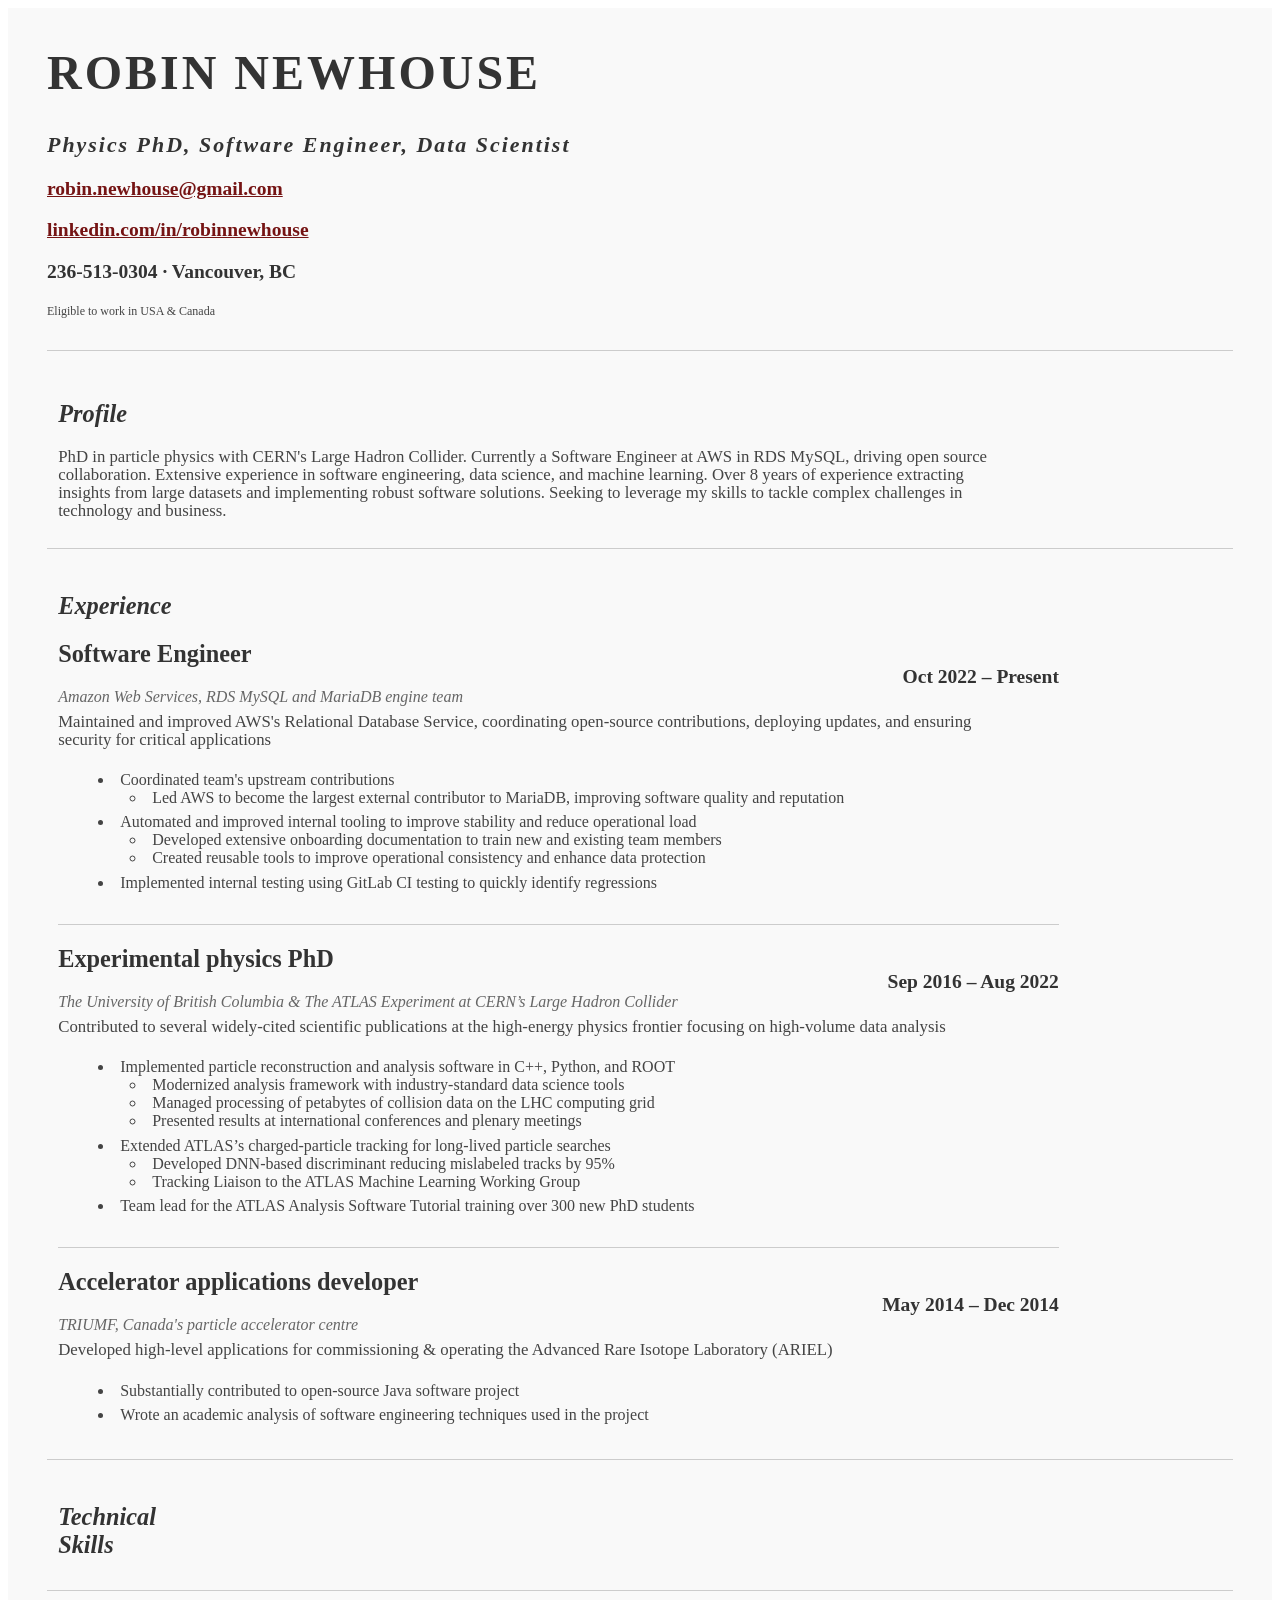
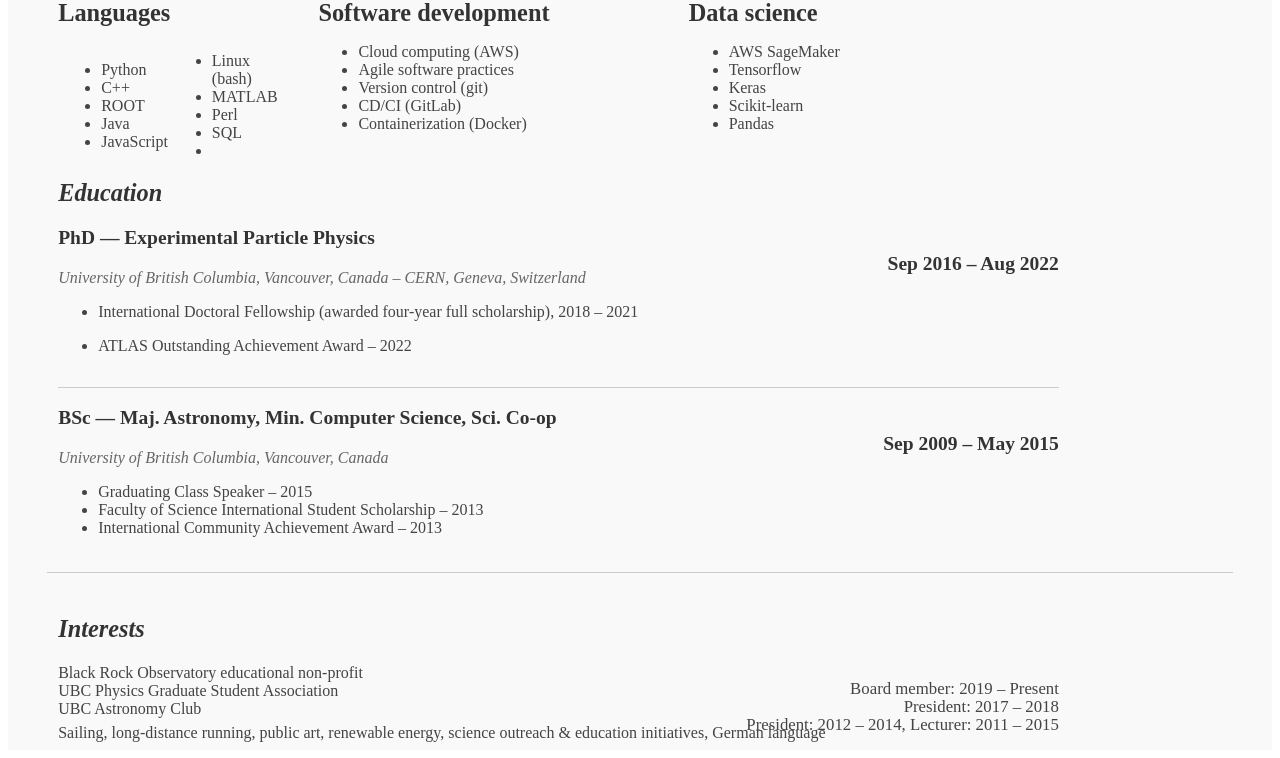
<file: html_resume/srt-resume.html>
<!DOCTYPE html PUBLIC "-//W3C//DTD XHTML 1.0 Strict//EN" "http://www.w3.org/TR/xhtml1/DTD/xhtml1-strict.dtd">
<html lang="HTML">
<head>

    <title>Robin Newhouse - Resume - Data Science, Software, Physics</title>
    <meta http-equiv="content-type" content="text/html; charset=utf-8"/>

    <meta name="keywords" content=""/>
    <meta name="description" content="Resume for Robin Newhouse, PhD. One-page resume with a focus on software and data science activities while working at CERN's Large Hadron Collider."/>
    <meta name="og:title" content="Resume for Robin Newhouse">

    <link href="https://yui-s.yahooapis.com/2.7.0/build/reset-fonts-grids/reset-fonts-grids.css" media="all"
          rel="stylesheet" type="text/css"/>


    <style type="text/css">
    /*
---------------------------------------------------------------------------------
	STRIPPED DOWN RESUME TEMPLATE
    html resume

    v0.9: 5/28/09

    design and code by: thingsthatarebrown.com 
                        (matt brown)
---------------------------------------------------------------------------------
*/


.msg { padding: 10px; background: #222; position: relative; }
.msg h1 { color: #fff;  }
.msg a { margin-left: 20px; background: #408814; color: white; padding: 4px 8px; text-decoration: none; }
.msg a:hover { background: #266400; }

/* //-- yui-grids style overrides -- */
body {
    font-family: Georgia, serif; color: #444; }
#inner { padding: 5px 39px; margin: 0 auto; background: #F9F9F9;
    border: 0 solid #666;
}
.yui-gf { margin-bottom: .7em; padding: .7em; border-bottom: 1px solid #ccc; }

/* //-- header, body, footer -- */
#hd { margin: 1.1em 0 1.1em 0; padding-bottom: 1.1em; border-bottom: 1px solid #ccc }
#hd h2 {  letter-spacing: 2px; }
#bd, #ft { margin-bottom: 0; }

/* //-- footer -- */
#ft { padding: 1em 0 0em 0; font-size: 92%; border-top: 1px solid #ccc; text-align: center; }
#ft p { margin-bottom: 0; text-align: center;   }

/* //-- core typography and style -- */
#hd h1 { font-size: 48px; text-transform: uppercase; letter-spacing: 3px; }
.subtitle { font-size: 137%}
h2 { font-size: 152% }
h3, h4 { font-size: 122%; }
h1, h2, h3, h4 { color: #333; }
p { font-size: 105%; line-height: 18px; padding-right: 3em; }
a { color: #751414
}
a:hover { text-decoration: none; }
strong { font-weight: bold; }
/*li { line-height: 24px; border-bottom: 1px solid #ccc; }*/
p.enlarge { font-size: 144%; padding-right: 6.5em; line-height: 24px; }
p.enlarge span { color: #000 }
.contact-info { margin-top: 4px; }
.first h2 { font-style: italic; }
.last { border-bottom: 0 }

.job li {padding-right: 3em}
.lev1 {list-style: disc inside; padding-top: .4em}
.lev2 {margin-left:2em; list-style: circle inside}
/* //-- section styles -- */

a#pdf { display: block; float: left; background: #666; color: white; padding: 6px 50px 6px 12px; margin-bottom: 6px; text-decoration: none;  }
a#pdf:hover { background: #222; }

.job { position: relative; margin-bottom: .5em; padding-bottom: 1em; border-bottom: 1px solid #ccc; }
.job h4 { position: absolute; top: 0; right: 0 }
.job p { margin: .4em 0 0em 0; }

.last { border: none; margin-bottom: -.5em}
.skills-list {  }
.skills-list ul { margin: 0; }
.skills-list li { margin: 3px 0; padding: 3px 0; }
.skills-list li span { font-size: 152%; display: block; margin-bottom: -2px; padding: 0 }
.talent { width: 32%; float: left }
.talent h2 { margin-bottom: 6px; }

.location { font-style: italic; color: #666666}

.interest { position: relative; margin-bottom: 0em; padding-bottom: 0em; border-bottom: 0px solid #ccc; }
.interest p {position: absolute; top: 0; right: 0px; padding-right: 0em}

#srt-ttab { margin-bottom: 100px; text-align: center;  }
#srt-ttab img.last { margin-top: 20px }

/* --// override to force 1/8th width grids -- */
.yui-gf .yui-u{width:86%;}
.yui-gf div.first{width:6.3%;}



    </style>

<!--    Source and style adapted from Matt Brown https://thingsthatarebrown.com/-->
</head>
<body>

<!--
Hello potential employer!!! Glad to see you're digging in to the source code :)
That's exactly why you're the organization I want to work with.
A programming language is, at its core, a language written for humans.
The applications that play so many important roles in our lives
    should be understood, revisited, improved upon, and made accessible for
    the next generation of writers that will come in contact with the source.

And if you're an SEO robot, here are some keywords:
    Data science, scientific method, math, statistics, programming, analytics, AI,
    insights, Artificial Intelligence, deep learning, DNN, RNN, LSTM,

If you are a human, thanks for clicking "View Page Source". Here is a poem I like:

    May the stars carry your sadness away,
    May the flowers fill your heart with beauty,
    May hope forever wipe away your tears,
    And, above all, may silence make you strong.
        - Chief Dan George, Tsleil-Waututh Nation
-->


<div id="doc2" class="yui-t7">
    <div id="inner">

        <div id="hd">
            <div class="yui-gc">
                <div class="yui-u first">
                    <h1>Robin Newhouse</h1>
                    <h2 class="subtitle">Physics PhD, Software Engineer, Data Scientist</h2>
                </div>

                <div class="yui-u">
                    <div class="contact-info">
                        <!-- <h3><a id="pdf" href="#">Download PDF</a></h3> -->
                        <h3><a href="mailto:robin.newhouse@gmail.com">robin.newhouse@gmail.com</a></h3>
                        <h3><a href="https://www.linkedin.com/in/robinnewhouse/">linkedin.com/in/robinnewhouse</a></h3>
                        <h3>236-513-0304 · Vancouver, BC</h3>
                        <p style="font-size: 12px">Eligible to work in USA & Canada</p>
                    </div><!--// .contact-info -->
                </div>
            </div><!--// .yui-gc -->
        </div><!--// hd -->

        <div id="bd">
            <div id="yui-main">
                <div class="yui-b">

                    <div class="yui-gf">
                        <div class="yui-u first">
                            <h2>Profile</h2>
                        </div>
                        <div class="yui-u">
                            <p>
                                PhD in particle physics with CERN's Large Hadron Collider.
                                Currently a Software Engineer at AWS in RDS MySQL, driving open source collaboration.
                                Extensive experience in software engineering, data science, and machine learning.
                                Over 8 years of experience extracting insights from large datasets and implementing robust software solutions.
                                Seeking to leverage my skills to tackle complex challenges in technology and business.
                                <!-- I look forward to expanding my skills in intelligent automation, cloud platforms, and ML applications in business environments. -->
                                <!-- Ideally, I'd love to use my skills to solve the pressing tasks of stabilizing our environment and advancing renewable energy. -->

                                <!-- I'm personable, enthusiastic, and driven to identify and solve problems.  -->
                                <!-- My key experience is in data science, machine learning, object-oriented programming, scientific computing, high-energy physics, grid computing, and automated data pipelines. -->
                            </p>
                        </div>
                    </div><!--// .yui-gf -->

                    <!--======================================================================-->

                    <div class="yui-gf">
                        <div class="yui-u first">
                            <h2>Experience</h2>
                        </div><!--// .yui-u -->
                        <div class="yui-u">

                            <div class="job">
                                <h2>Software Engineer</h2>
                                <div class="location">Amazon Web Services, RDS MySQL and MariaDB engine team</div>
                                <h4>Oct 2022 &ndash; Present</h4>
                                <p>Maintained and improved AWS's Relational Database Service, coordinating open-source contributions, deploying updates, and ensuring security for critical applications</p>
                                <ul>
                                    <li class="lev1">Coordinated team's upstream contributions</li>
                                    <li class="lev2">Led AWS to become the largest external contributor to MariaDB, improving software quality and reputation</li>
                                    
                                    
                                    <li class="lev1">Automated and improved internal tooling to improve stability and reduce operational load</li>
                                    <li class="lev2">Developed extensive onboarding documentation to train new and existing team members</li>
                                    <li class="lev2">Created reusable tools to improve operational consistency and enhance data protection</li>
                                    
                                    <li class="lev1">Implemented internal testing using GitLab CI testing to quickly identify regressions</li>
                                    <!-- <li class="lev1">Led several notable releases</li>
                                    <li class="lev2">Achieved up to 40% higher transaction throughput for MariaDB</li>
                                    <li class="lev2">Coordinated the release of AWS's MySQL 5.7 extended support version</li> -->
                                    
<!--                                     
                                    <li class="lev1">Mentored new hires and interns</li>
                                    <li class="lev2">Provided guidance and technical training</li>
                                    
                                    <li class="lev1">Enhanced security posture</li>
                                    <li class="lev2">Coordinated with security experts to ensure regulatory compliance</li> -->
                                </ul>                            
                            </div>
                            
                                                        

                            <div class="job">
                                <h2>Experimental physics PhD</h2>
                                <div class="location">The University of British Columbia & The ATLAS Experiment at CERN’s Large Hadron Collider</div>
                                <h4>Sep 2016 &ndash; Aug 2022</h4>
                                <p>Contributed to several widely-cited scientific publications at the high-energy physics frontier focusing on high-volume data analysis</p>
                                <ul>
                                    <li class="lev1">Implemented particle reconstruction and analysis software in C++, Python, and ROOT</li>
                                    <li class="lev2">Modernized analysis framework with industry-standard data science tools</li>
                                    <li class="lev2">Managed processing of petabytes of collision data on the LHC computing grid</li>
                                    <li class="lev2">Presented results at international conferences and plenary meetings</li>
                                    <li class="lev1">Extended ATLAS’s charged-particle tracking for long-lived particle searches</li>
                                    <li class="lev2">Developed DNN-based discriminant reducing mislabeled tracks by 95%</li>
                                    <li class="lev2">Tracking Liaison to the ATLAS Machine Learning Working Group</li>
                                    <!-- <li class="lev1">Developed  algorithm to classify high-momentum quarks</li> -->
                                    <li class="lev1">Team lead for the ATLAS Analysis Software Tutorial training over 300 new PhD students</li>
                                </ul>
                            </div>

                            <!-- <div class="job">
                                <h2>Teaching assistant</h2>
                                <div class="location">The University of British Columbia</div>
                                <h4>2014, 2016 &ndash; 2020</h4>
                                <p>Prepared and delivered instruction to introductory and intermediate level computer science and physics courses</p>
                                <ul>
                                    <li class="lev1">Selected as a TA mentor responsible for feedback and professional development of 15 new teaching assistants</li>
                                    <li class="lev1">Completed the Instructional Skills Workshop for Graduate Students certif., developing teaching theory & practice</li>
                                </ul>
                            </div> -->

                            <div class="job last">
                                <h2>Accelerator applications developer</h2>
                                <div class="location">TRIUMF, Canada's particle accelerator centre</div>
                                <h4>May 2014 &ndash; Dec 2014</h4>
                                <p>Developed high-level applications for commissioning & operating the Advanced Rare Isotope Laboratory (ARIEL)</p>
                                <ul>
                                    <li class="lev1">Substantially contributed to open-source Java software project</li>
                                    <li class="lev1">Wrote an academic analysis of software engineering techniques used in the project</li>
                                </ul>
                            </div>

                        </div><!--// .yui-u -->
                    </div><!--// .yui-gf -->

                    <!--======================================================================-->

                    <div class="yui-gf">
                        <div class="yui-u first">
                            <h2>Technical<br>Skills</h2>
                        </div>
                        <div class="yui-u">

                            <div class="talent">
                                <h2>Languages</h2>
                                <table width="70%">
                                    <tbody>
                                    <tr>
                                        <td>
                                            <ul>
                                                <li>Python</li>
                                                <li>C++</li>
                                                <li>ROOT</li>
                                                <li>Java</li>
                                                <li>JavaScript</li>
                                            </ul>
                                        </td>
                                        <td>
                                            <ul>
                                                <li>Linux (bash)</li>
                                                <li>MATLAB</li>
                                                <li>Perl</li>
                                                <li>SQL</li>
                                                <li></li>
                                            </ul>
                                        </td>
                                    </tr>
                                    </tbody>
                                </table>

                            </div>
                            <div class="talent" style="margin-left: -6%">
                                <h2>Software development</h2>
                                <ul>
                                    <li>Cloud computing (AWS)</li>
                                    <li>Agile software practices</li>
                                    <li>Version control (git)</li>
                                    <li>CD/CI (GitLab)</li>
                                    <!-- <li>Debugging and profiling</li> -->
                                    <li>Containerization (Docker)</li>
                                </ul>
                            </div>
                            <div class="talent" style="margin-left: 5%">
                                <h2>Data science</h2>
                                <ul>
                                    <li>AWS SageMaker</li>
                                    <li>Tensorflow</li>
                                    <li>Keras</li>
                                    <li>Scikit-learn</li>
                                    <li>Pandas</li>
                                </ul>
                            </div>
                        </div>
                    </div><!--// .yui-gf -->

                    <!--======================================================================-->

                    <div class="yui-gf">
                        <div class="yui-u first">
                            <h2>Education</h2>
                        </div>
                        <div class="yui-u">
                            <div class="job">
                                <h3>PhD &mdash; Experimental Particle Physics</h3>
                                <h4>Sep 2016 &ndash; Aug 2022</h4>
                                <div class="location">University of British Columbia, Vancouver, Canada &ndash; CERN, Geneva, Switzerland</div>
                                <ul><li> International Doctoral Fellowship (awarded four-year full scholarship), 2018 &ndash; 2021 </li></ul>
                                <ul><li> ATLAS Outstanding Achievement Award &ndash; 2022 </li></ul>
                            </div>

                            <div class="job last">
                                <h3>BSc &mdash; Maj. Astronomy, Min. Computer Science, Sci. Co-op</h3>
                                <h4>Sep 2009 &ndash; May 2015</h4>
                                <div class="location">University of British Columbia, Vancouver, Canada</div>
                                <ul>
                                    <li> Graduating Class Speaker – 2015 </li>
                                    <li> Faculty of Science International Student Scholarship – 2013 </li>
                                    <li> International Community Achievement Award – 2013 </li>
                                </ul>
                            </div>
                        </div>
                    </div><!--// .yui-gf -->

                    <!--======================================================================-->

                    <div class="yui-gf last">
                        <div class="yui-u first">
                            <h2>Interests</h2>
                        </div>
                        <div>
                            <div class="yui-u interest">
                                Black Rock Observatory educational non-profit
                                <p>Board member: 2019 &ndash; Present</p>
                            </div>
                            <div class="yui-u interest">
                                UBC Physics Graduate Student Association
                                <p>President: 2017 &ndash; 2018</p>
                            </div>
                            <div class="yui-u interest">
                                UBC Astronomy Club
                                <p>President: 2012 &ndash; 2014, Lecturer: 2011 &ndash; 2015</p>
                            </div>
                            <div class="yui-u interest" style="padding-top: .4em">
                                Sailing, long-distance running, public art, renewable energy, science outreach & education initiatives, German language
                            </div>
                        </div>
                    </div><!--// .yui-gf -->

                </div><!--// .yui-b -->
            </div><!--// yui-main -->
        </div><!--// bd -->
    </div><!-- // inner -->
</div><!--// doc -->


</body>
</html>
</file>
